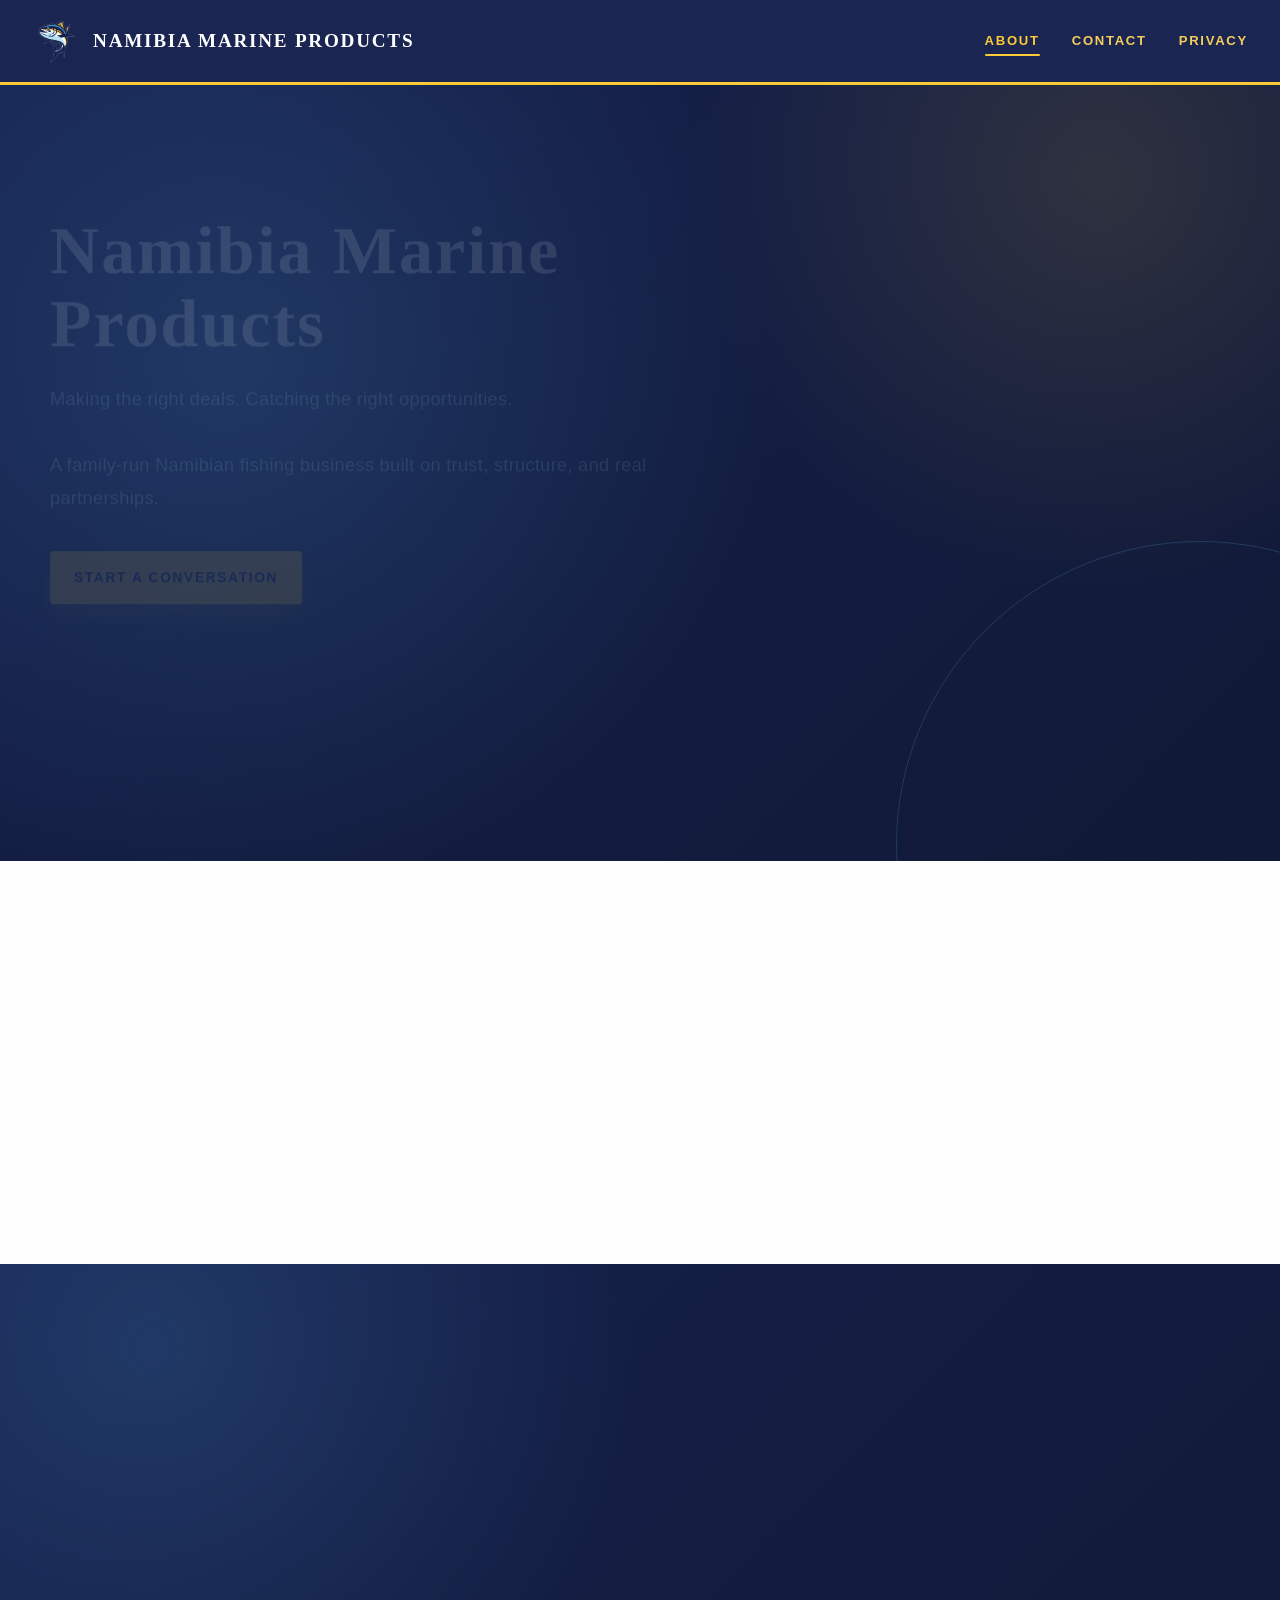
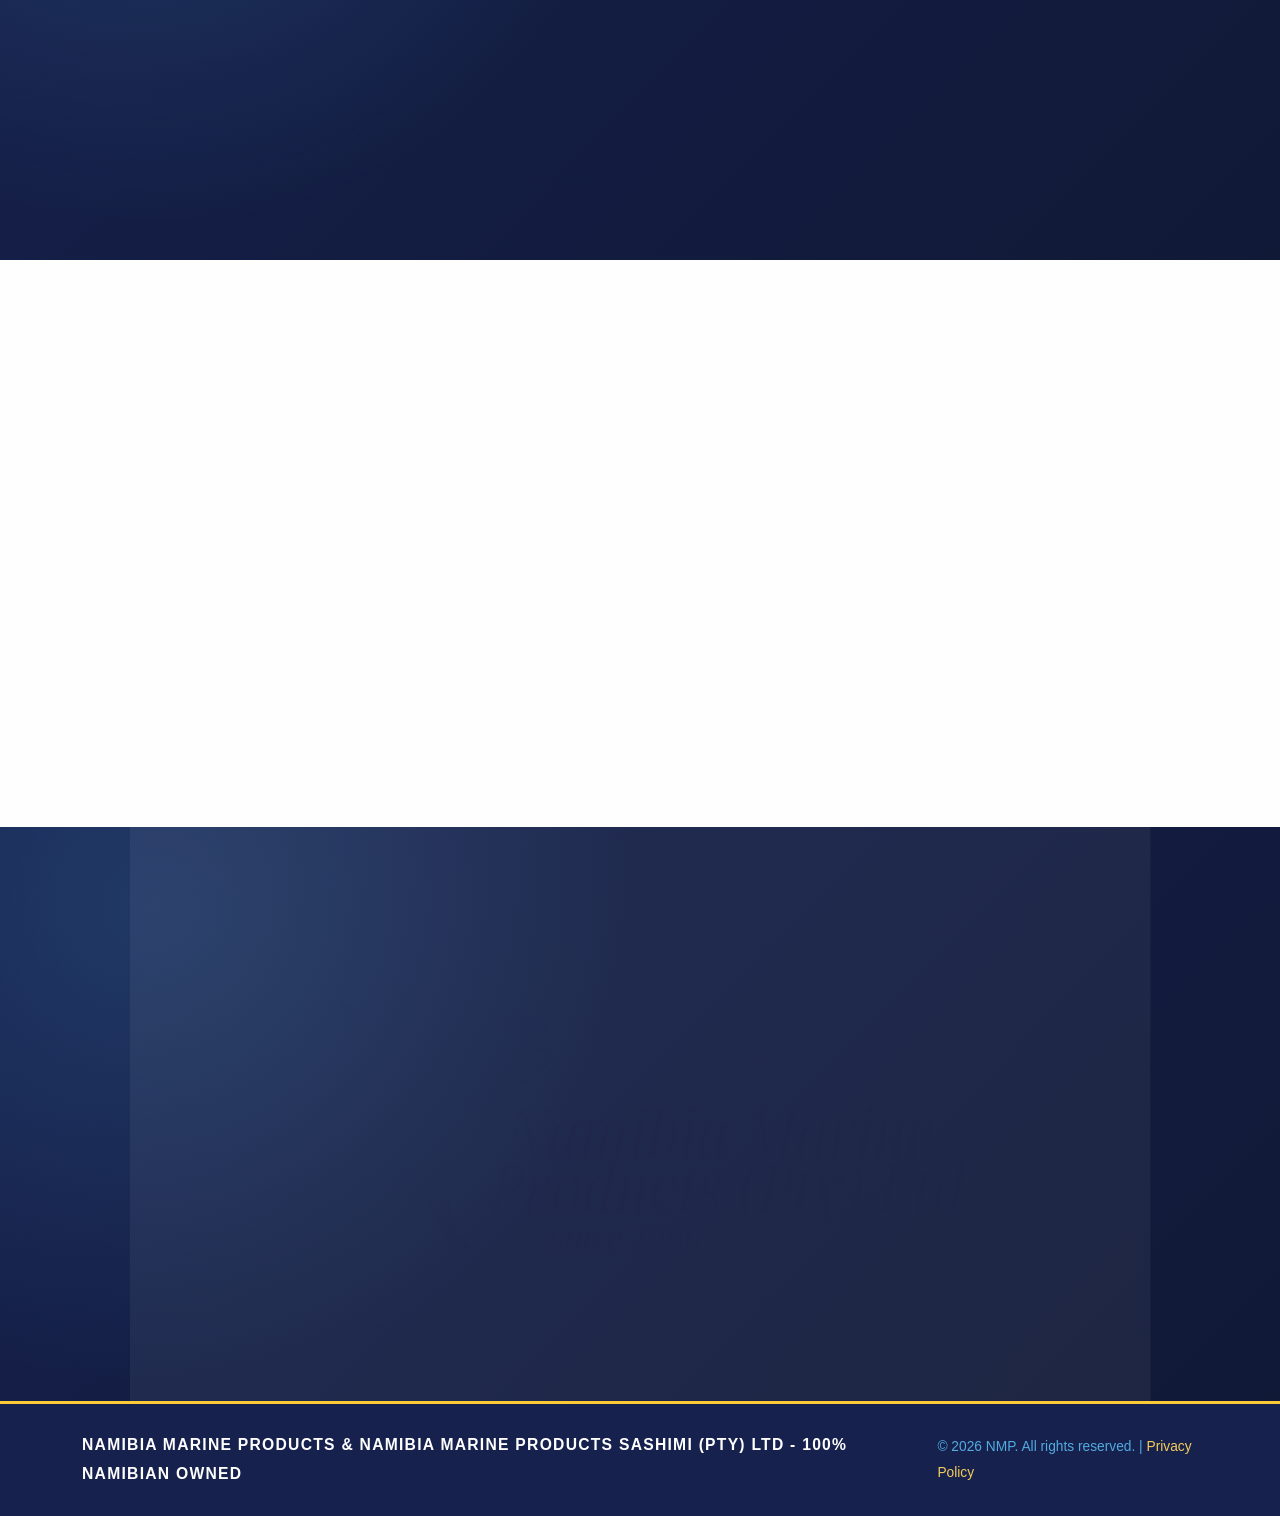
<file: index.html>
<!doctype html>
<html lang="en">
    <head>
        <meta charset="UTF-8" />
        <meta name="viewport" content="width=device-width, initial-scale=1.0" />
        <meta
            name="description"
            content="Namibia Marine Products (NMP) is a 100% Namibian owned fishing company brokering deals and leasing fishing licenses across all species. Based in Walvis Bay."
        />
        <meta name="referrer" content="strict-origin-when-cross-origin" />
        <meta http-equiv="X-UA-Compatible" content="IE=edge" />
        <meta
            http-equiv="Content-Security-Policy"
            content="default-src 'self'; script-src 'self' 'unsafe-inline'; style-src 'self' https://fonts.googleapis.com; font-src https://fonts.gstatic.com; img-src 'self' data:; frame-src https://www.google.com https://maps.google.com; connect-src 'self'; base-uri 'self'; form-action 'self'"
        />

        <meta property="og:title" content="Namibia Marine Products" />
        <meta
            property="og:description"
            content="Namibian fishing company brokering deals and leasing fishing licenses. 100% Namibian owned. Based in Walvis Bay."
        />
        <meta property="og:type" content="website" />
        <meta property="og:url" content="https://namibiamarine.com/" />
        <meta property="og:image" content="https://namibiamarine.com/images/nmp-card.png" />
        <meta property="og:locale" content="en_NA" />

        <meta name="twitter:card" content="summary" />
        <meta name="twitter:title" content="Namibia Marine Products" />
        <meta
            name="twitter:description"
            content="Namibian fishing company brokering deals and leasing fishing licenses. 100% Namibian owned."
        />
        <meta name="twitter:image" content="https://namibiamarine.com/images/nmp-card.png" />

        <link rel="canonical" href="https://namibiamarine.com/" />
        <link rel="preconnect" href="https://fonts.googleapis.com" />
        <link rel="preconnect" href="https://fonts.gstatic.com" crossorigin />
        <link
            href="https://fonts.googleapis.com/css2?family=Noto+Sans:ital,wght@0,100..900;1,100..900&family=Noto+Serif+Display:ital,wght@0,100..900;1,100..900&display=swap"
            rel="stylesheet"
        />
        <link rel="stylesheet" href="styles.css" />
        <link rel="icon" type="image/png" href="./images/NMP-fish.png" />
        <link rel="apple-touch-icon" href="./images/nmp-card.png" />
        <script src="script.js" defer></script>
        <title>Namibia Marine Products &mdash; Fishing Rights &amp; License Leasing</title>

        <script type="application/ld+json">
            {
                "@context": "https://schema.org",
                "@type": "Organization",
                "name": "Namibia Marine Products",
                "url": "https://namibiamarine.com",
                "logo": "https://namibiamarine.com/images/NMP-fish.png",
                "description": "Namibian fishing company brokering deals and leasing fishing licenses.",
                "address": {
                    "@type": "PostalAddress",
                    "addressLocality": "Walvis Bay",
                    "addressRegion": "Erongo Region",
                    "addressCountry": "Namibia"
                },
                "contactPoint": {
                    "@type": "ContactPoint",
                    "email": "info.namibiamarine@gmail.com",
                    "contactType": "General Inquiries"
                }
            }
        </script>
    </head>
    <body>
        <a href="#main-content" class="skip-link">Skip to main content</a>
        <header class="site-header" data-site-header>
            <a class="brand" href="index.html" aria-label="Namibia Marine Products home">
                <img src="./images/NMP-fish.png" alt="" width="48" height="48" />
                <span>Namibia Marine Products</span>
            </a>
            <nav class="site-nav" aria-label="Primary navigation">
                <ul>
                    <li><a href="index.html" aria-current="page">About</a></li>
                    <li><a href="contact.html">Contact</a></li>
                    <li><a href="privacy-policy.html">Privacy</a></li>
                </ul>
            </nav>
        </header>

        <main id="main-content">
            <section class="hero hero--home">
                <div class="container hero__inner">
                    <div class="hero__content" data-reveal>
                        <h1>Namibia Marine Products</h1>
                        <p>
                            Making the right deals. Catching the right opportunities.
                            <br /><br />
                            A family-run Namibian fishing business built on trust,
                            structure, and real partnerships.
                        </p>
                        <a class="nmp-btn nmp-btn--primary" href="contact.html">Start a Conversation</a>
                    </div>
                    <div class="hero__visual" aria-hidden="true" data-reveal>
                        <span class="hero__ring"></span>
                        <img
                            src="./images/NMP-fish.png"
                            alt=""
                            width="600"
                            height="600"
                            decoding="async"
                        />
                    </div>
                </div>
            </section>

            <section class="section section--intro">
                <div class="container container--narrow" data-reveal>
                    <h2>Our Approach</h2>
                    <p>
                        NMP is a Namibian owned fishing company that brokers and
                        arranges fishing deals with other companies and operators.
                        We work across all species and deal types &mdash; if there's a
                        fishing opportunity that makes commercial sense, we pursue
                        it. NMP also holds two fishing licenses that we lease out to
                        vessel operators, allowing other boats to fish on our
                        licenses under structured agreements.
                    </p>
                </div>
            </section>

            <section class="section section--navy">
                <div class="container">
                    <div class="section__heading" data-reveal>
                        <h2>How We Work</h2>
                    </div>
                    <div class="card-grid card-grid--three">
                        <article class="feature-card feature-card--dark" data-reveal>
                            <span class="card-number">01</span>
                            <h3>Fishing Deal Brokering</h3>
                            <p>
                                We arrange fishing deals with companies and operators
                                across Namibia and beyond. No matter the species or
                                scale, if it's a deal worth making, we make it happen.
                            </p>
                        </article>
                        <article class="feature-card feature-card--dark" data-reveal>
                            <span class="card-number">02</span>
                            <h3>License Leasing</h3>
                            <p>
                                NMP holds two active fishing licenses that we lease out
                                to vessel operators. This allows other boats to fish
                                commercially under our licenses, under clear and
                                structured leasing terms.
                            </p>
                        </article>
                        <article class="feature-card feature-card--dark" data-reveal>
                            <span class="card-number">03</span>
                            <h3>Flexible Deal Structures</h3>
                            <p>
                                We don't limit ourselves to a single fish type or deal
                                format. Whether it's a short-term arrangement or a
                                long-standing partnership, we structure deals to suit
                                the opportunity and the people involved.
                            </p>
                        </article>
                    </div>
                </div>
            </section>

            <section class="section">
                <div class="container">
                    <div class="section__heading" data-reveal>
                        <h2>Values We Hold Dear</h2>
                    </div>
                    <div class="card-grid card-grid--three">
                        <article class="feature-card" data-reveal>
                            <h3>Honesty</h3>
                            <p>
                                This new wave of owners and leaders are unlike before.
                                They value honesty above all. Never shying away from the
                                truth, taking a stand in clear, honest communication.
                            </p>
                        </article>
                        <article class="feature-card" data-reveal>
                            <h3>Transparency</h3>
                            <p>
                                Transparency is a distinct characteristic here at NMP.
                                If you need to know, you will. We communicate clearly
                                and openly. And this carries into our business,
                                especially. This doesn't mean we don't know how to keep
                                our mouths shut.
                            </p>
                        </article>
                        <article class="feature-card" data-reveal>
                            <h3>Perseverance</h3>
                            <p>
                                We don't give up until the world does. And even then we
                                might not. This perseverance is key to making us stand
                                head and shoulders above the rest of our competition.
                            </p>
                        </article>
                    </div>
                </div>
            </section>

            <section class="section section--people">
                <div class="container">
                    <div class="section__heading section__heading--light" data-reveal>
                        <h2>The People Behind NMP</h2>
                    </div>
                    <div class="people-grid">
                        <article class="person-card person-card--expandable" data-reveal>
                            <div class="person-card__header">
                                <div>
                                    <h3>Konrad Barnes</h3>
                                    <p>Managing Director &amp; Shareholder</p>
                                </div>
                                <button
                                    class="expand-btn"
                                    type="button"
                                    aria-expanded="false"
                                    aria-controls="konrad-bio"
                                    aria-label="Read more about Konrad Barnes"
                                >
                                    <svg aria-hidden="true" width="18" height="18" viewBox="0 0 18 18">
                                        <path d="M4 6.5L9 11.5L14 6.5" />
                                    </svg>
                                </button>
                            </div>
                            <div class="person-card__body" id="konrad-bio" aria-hidden="true">
                                <p>
                                    Konrad inherited Namibia Marine Products alongside
                                    his brother Leon from their father, taking over as
                                    Managing Director in 2025. Under new management,
                                    Konrad and his family have steered the company in a
                                    fresh direction &mdash; one grounded in transparency,
                                    integrity, and legitimate business practice. He
                                    leads NMP day to day alongside his wife Bianca, and
                                    together they are building something to be proud of,
                                    holding their own alongside the established players
                                    in the industry.
                                </p>
                            </div>
                        </article>

                        <article class="person-card person-card--expandable" data-reveal>
                            <div class="person-card__header">
                                <div>
                                    <h3>Bianca Barnes</h3>
                                    <p>General Manager</p>
                                </div>
                                <button
                                    class="expand-btn"
                                    type="button"
                                    aria-expanded="false"
                                    aria-controls="bianca-bio"
                                    aria-label="Read more about Bianca Barnes"
                                >
                                    <svg aria-hidden="true" width="18" height="18" viewBox="0 0 18 18">
                                        <path d="M4 6.5L9 11.5L14 6.5" />
                                    </svg>
                                </button>
                            </div>
                            <div class="person-card__body" id="bianca-bio" aria-hidden="true">
                                <p>
                                    Bianca joined NMP as General Manager alongside her
                                    husband Konrad when the family took over the company
                                    in 2025. Together they manage the business day to
                                    day, learning the industry as they go and doing so
                                    with real determination. Bianca has quickly proven
                                    herself an equal partner in every sense, and the two
                                    of them are growing NMP into something the family
                                    can be genuinely proud of.
                                </p>
                            </div>
                        </article>

                        <article class="person-card" data-reveal>
                            <h3>Leon Barnes</h3>
                            <p>Shareholder</p>
                        </article>
                        <article class="person-card" data-reveal>
                            <h3>Barney Barnes</h3>
                            <p>Shareholder</p>
                        </article>
                    </div>
                </div>
            </section>
        </main>

        <footer class="site-footer">
            <div class="container site-footer__inner">
                <p>
                    Namibia Marine Products &amp; Namibia Marine Products Sashimi
                    (Pty) Ltd - 100% Namibian Owned
                </p>
                <p>
                    &copy; 2026 NMP. All rights reserved. |
                    <a href="privacy-policy.html">Privacy Policy</a>
                </p>
            </div>
        </footer>
    </body>
</html>
</file>
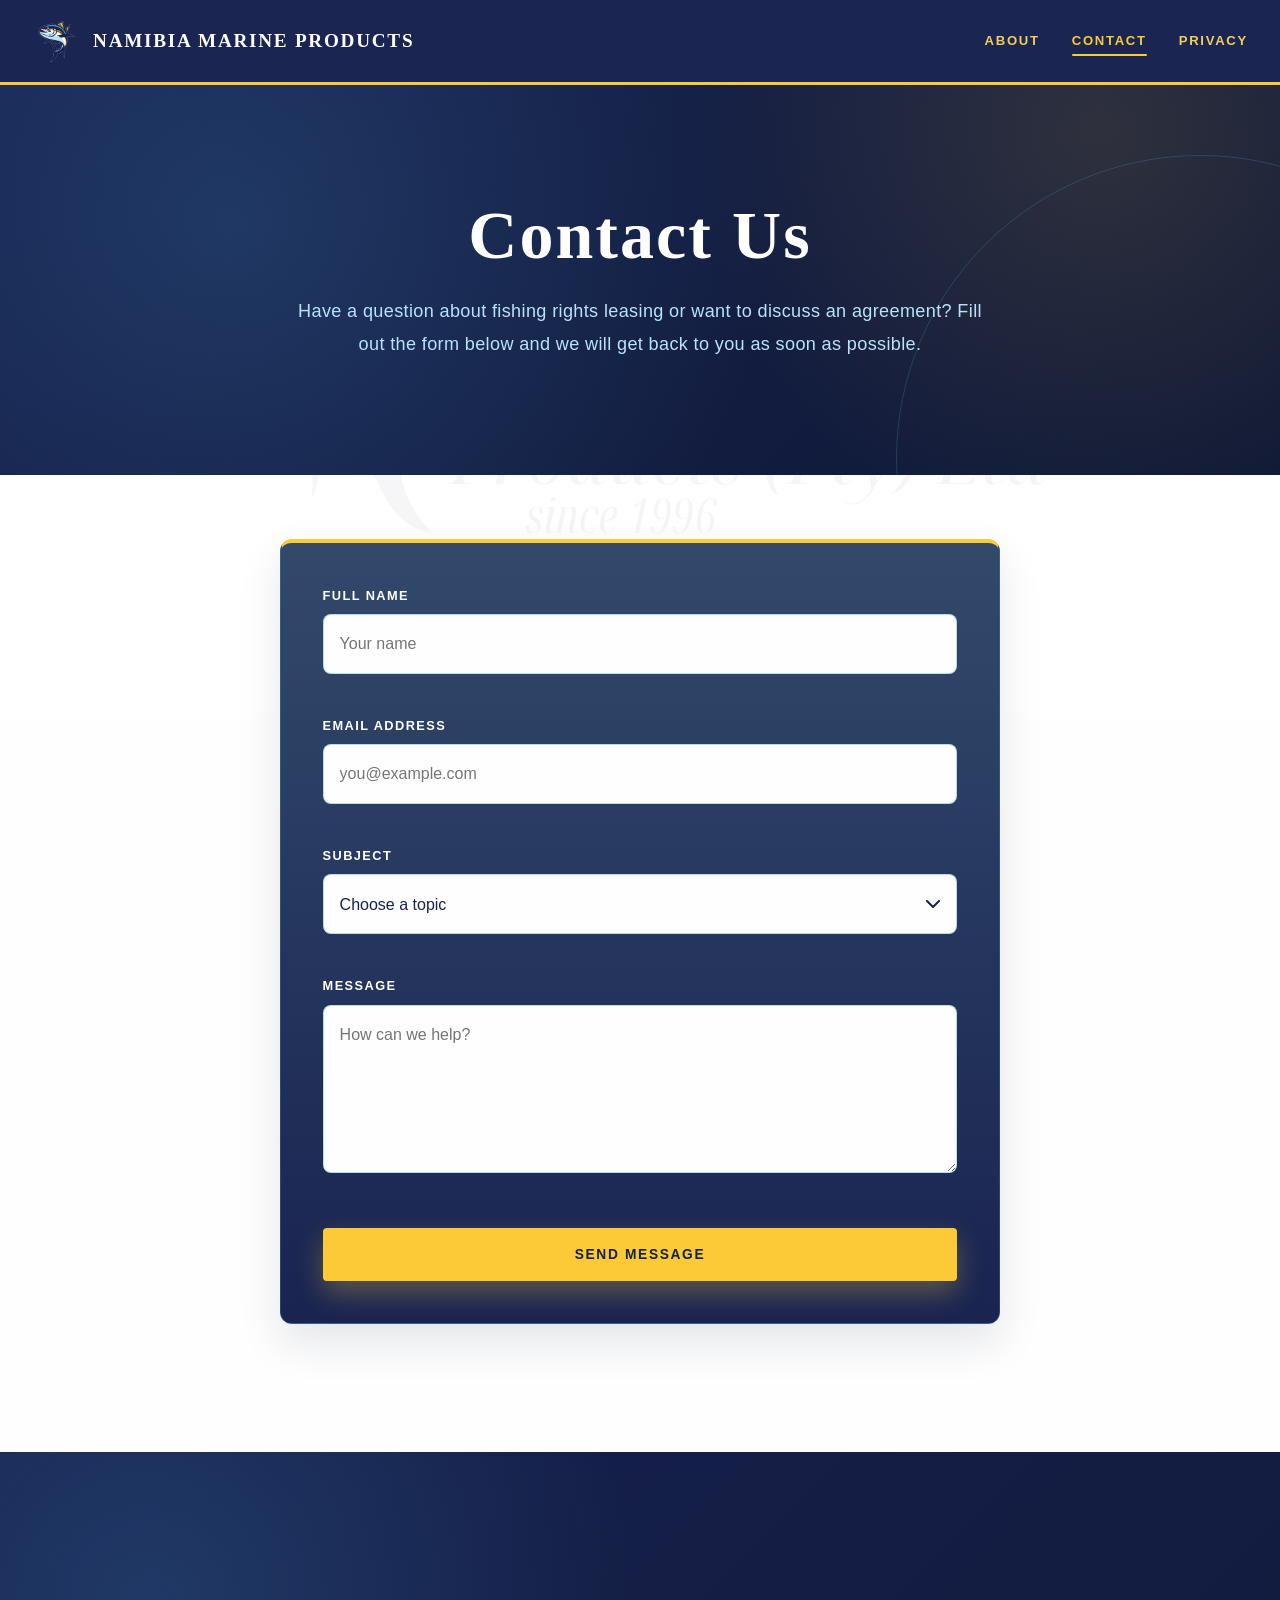
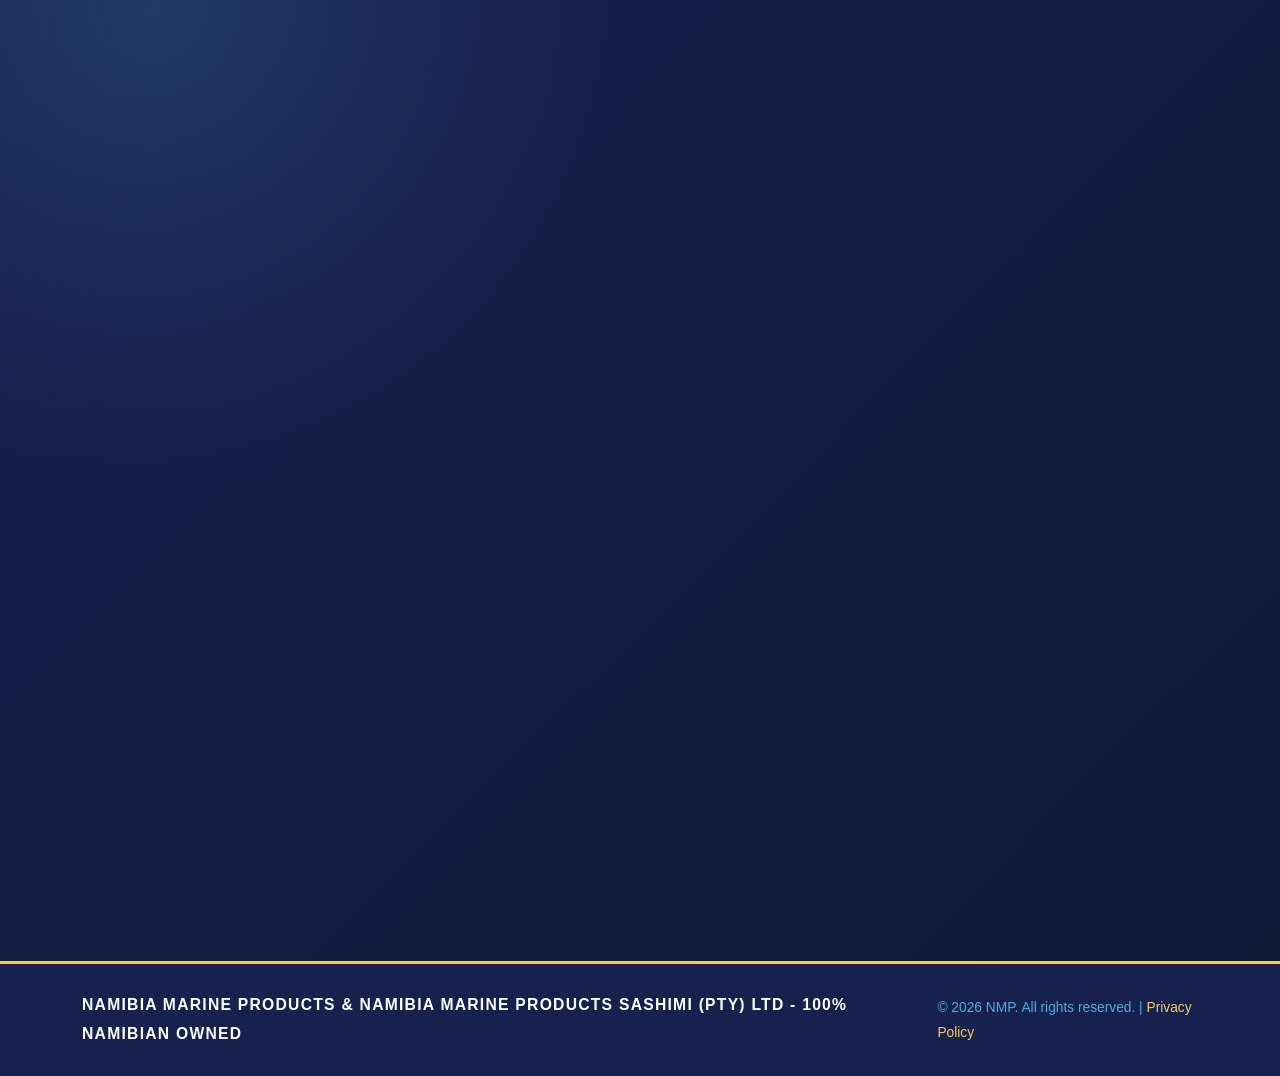
<file: contact.html>
<!doctype html>
<html lang="en">
    <head>
        <meta charset="UTF-8" />
        <meta name="viewport" content="width=device-width, initial-scale=1.0" />
        <meta
            name="description"
            content="Get in touch with NMP &mdash; reach out about fishing rights leasing, vessel agreements, or regulatory compliance. We are happy to assist."
        />
        <meta name="referrer" content="strict-origin-when-cross-origin" />
        <meta http-equiv="X-UA-Compatible" content="IE=edge" />
        <meta
            http-equiv="Content-Security-Policy"
            content="default-src 'self'; script-src 'self'; style-src 'self' https://fonts.googleapis.com; font-src https://fonts.gstatic.com; img-src 'self' data:; frame-src https://www.google.com https://maps.google.com; connect-src 'self' https://formspree.io; base-uri 'self'; form-action https://formspree.io"
        />

        <meta property="og:title" content="Contact Namibia Marine Products" />
        <meta
            property="og:description"
            content="Reach out to NMP about fishing rights leasing, vessel agreements, or regulatory compliance."
        />
        <meta property="og:type" content="website" />
        <meta property="og:url" content="https://namibiamarine.com/contact" />
        <meta property="og:image" content="https://namibiamarine.com/images/nmp-card.png" />
        <meta property="og:locale" content="en_NA" />

        <meta name="twitter:card" content="summary" />
        <meta name="twitter:title" content="Contact Namibia Marine Products" />
        <meta
            name="twitter:description"
            content="Reach out to NMP about fishing rights leasing, vessel agreements, or regulatory compliance."
        />
        <meta name="twitter:image" content="https://namibiamarine.com/images/nmp-card.png" />

        <link rel="canonical" href="https://namibiamarine.com/contact" />
        <link rel="preconnect" href="https://fonts.googleapis.com" />
        <link rel="preconnect" href="https://fonts.gstatic.com" crossorigin />
        <link
            href="https://fonts.googleapis.com/css2?family=Noto+Sans:ital,wght@0,100..900;1,100..900&family=Noto+Serif+Display:ital,wght@0,100..900;1,100..900&display=swap"
            rel="stylesheet"
        />
        <link rel="icon" type="image/png" href="./images/NMP-fish.png" />
        <link rel="stylesheet" href="styles.css" />
        <link rel="apple-touch-icon" href="./images/nmp-card.png" />
        <script src="script.js" defer></script>
        <title>Contact Us &mdash; Namibia Marine Products</title>
    </head>
    <body>
        <a href="#main-content" class="skip-link">Skip to main content</a>
        <header class="site-header" data-site-header>
            <a class="brand" href="index.html" aria-label="Namibia Marine Products home">
                <img src="./images/NMP-fish.png" alt="" width="48" height="48" />
                <span>Namibia Marine Products</span>
            </a>
            <nav class="site-nav" aria-label="Primary navigation">
                <ul>
                    <li><a href="index.html">About</a></li>
                    <li><a href="contact.html" aria-current="page">Contact</a></li>
                    <li><a href="privacy-policy.html">Privacy</a></li>
                </ul>
            </nav>
        </header>

        <main id="main-content">
            <section class="hero hero--compact">
                <div class="container container--narrow hero__content hero__content--center" data-reveal>
                    <h1>Contact Us</h1>
                    <p>
                        Have a question about fishing rights leasing or want to
                        discuss an agreement? Fill out the form below and we will
                        get back to you as soon as possible.
                    </p>
                </div>
            </section>

            <section class="section section--contact-form">
                <div class="container container--form">
                    <form
                        id="nmp-contact-form"
                        class="contact-form"
                        action="https://formspree.io/f/mpqblbje"
                        method="POST"
                        data-reveal
                    >
                        <div
                            class="form-status"
                            data-form-status
                            role="status"
                            aria-live="polite"
                            aria-atomic="true"
                        ></div>

                        <div class="nmp-form-group">
                            <label for="nmp-name">Full Name</label>
                            <input
                                type="text"
                                id="nmp-name"
                                name="name"
                                data-fs-field
                                required
                                autocomplete="name"
                                placeholder="Your name"
                            />
                            <span data-fs-error="name"></span>
                        </div>
                        <div class="nmp-form-group">
                            <label for="nmp-email">Email Address</label>
                            <input
                                type="email"
                                id="nmp-email"
                                name="email"
                                data-fs-field
                                required
                                autocomplete="email"
                                placeholder="you@example.com"
                            />
                            <span data-fs-error="email"></span>
                        </div>
                        <div class="nmp-form-group">
                            <label for="nmp-subject">Subject</label>
                            <select id="nmp-subject" name="subject" data-fs-field required>
                                <option value="" disabled selected>Choose a topic</option>
                                <option value="Fishing Rights Leasing">Fishing Rights Leasing</option>
                                <option value="License Leasing">License Leasing</option>
                                <option value="Vessel Agreements">Vessel Agreements</option>
                                <option value="Regulatory Compliance">Regulatory Compliance</option>
                                <option value="General Inquiry">General Inquiry</option>
                                <option value="Other">Other</option>
                            </select>
                            <span data-fs-error="subject"></span>
                        </div>
                        <div class="nmp-form-group">
                            <label for="nmp-message">Message</label>
                            <textarea
                                id="nmp-message"
                                name="message"
                                data-fs-field
                                required
                                rows="5"
                                placeholder="How can we help?"
                            ></textarea>
                            <span data-fs-error="message"></span>
                        </div>
                        <button type="submit" data-fs-submit-btn class="nmp-btn nmp-btn--primary">
                            Send Message
                        </button>
                    </form>
                </div>
            </section>

            <section class="section section--navy section--contact-details">
                <div class="container">
                    <div class="section__heading section__heading--light" data-reveal>
                        <h2>Since We Know You Want It, Here's Our Contact Details</h2>
                    </div>
                    <div class="contact-grid">
                        <article class="feature-card feature-card--dark" data-reveal>
                            <h3>Our Email Address</h3>
                            <p>
                                <a href="mailto:info.namibiamarine@gmail.com">
                                    info.namibiamarine@gmail.com
                                </a>
                            </p>
                        </article>
                        <article class="feature-card feature-card--dark" data-reveal>
                            <h3>Our Phone Number</h3>
                            <p>(Contact Via Email for Time Being)</p>
                        </article>
                        <article class="feature-card feature-card--dark contact-map" data-reveal>
                            <h3>Our Base of Operations</h3>
                            <address>
                                Walvis Bay, Erongo Region<br />
                                Namibia
                            </address>
                            <iframe
                                title="Map showing Walvis Bay, Namibia"
                                src="https://www.google.com/maps?q=Walvis+Bay,+Namibia&output=embed"
                                width="600"
                                height="450"
                                loading="lazy"
                                allowfullscreen
                                referrerpolicy="no-referrer-when-downgrade"
                            ></iframe>
                        </article>
                    </div>
                </div>
            </section>
        </main>

        <footer class="site-footer">
            <div class="container site-footer__inner">
                <p>
                    Namibia Marine Products &amp; Namibia Marine Products Sashimi
                    (Pty) Ltd - 100% Namibian Owned
                </p>
                <p>
                    &copy; 2026 NMP. All rights reserved. |
                    <a href="privacy-policy.html">Privacy Policy</a>
                </p>
            </div>
        </footer>

        <div
            id="nmp-success-modal"
            class="nmp-modal"
            role="dialog"
            aria-modal="true"
            aria-labelledby="modal-title"
            aria-describedby="modal-desc"
            hidden
        >
            <div class="nmp-modal__overlay" data-modal-close tabindex="-1"></div>
            <div class="nmp-modal__container">
                <div class="nmp-modal__content">
                    <div class="nmp-success-icon-wrapper" aria-hidden="true">
                        <svg class="nmp-success-checkmark" xmlns="http://www.w3.org/2000/svg" viewBox="0 0 52 52">
                            <circle class="nmp-success-circle" cx="26" cy="26" r="25" fill="none" />
                            <path class="nmp-success-check" fill="none" d="M14.1 27.2l7.1 7.2 16.7-16.8" />
                        </svg>
                    </div>
                    <h2 id="modal-title">Message Sent!</h2>
                    <p id="modal-desc">
                        Thank you for reaching out. Your message has been successfully
                        sent to NMP. We'll be in touch with you shortly.
                    </p>
                    <button type="button" id="nmp-close-modal-btn" class="nmp-btn nmp-btn--primary" data-modal-close>
                        Close
                    </button>
                </div>
            </div>
        </div>
    </body>
</html>
</file>
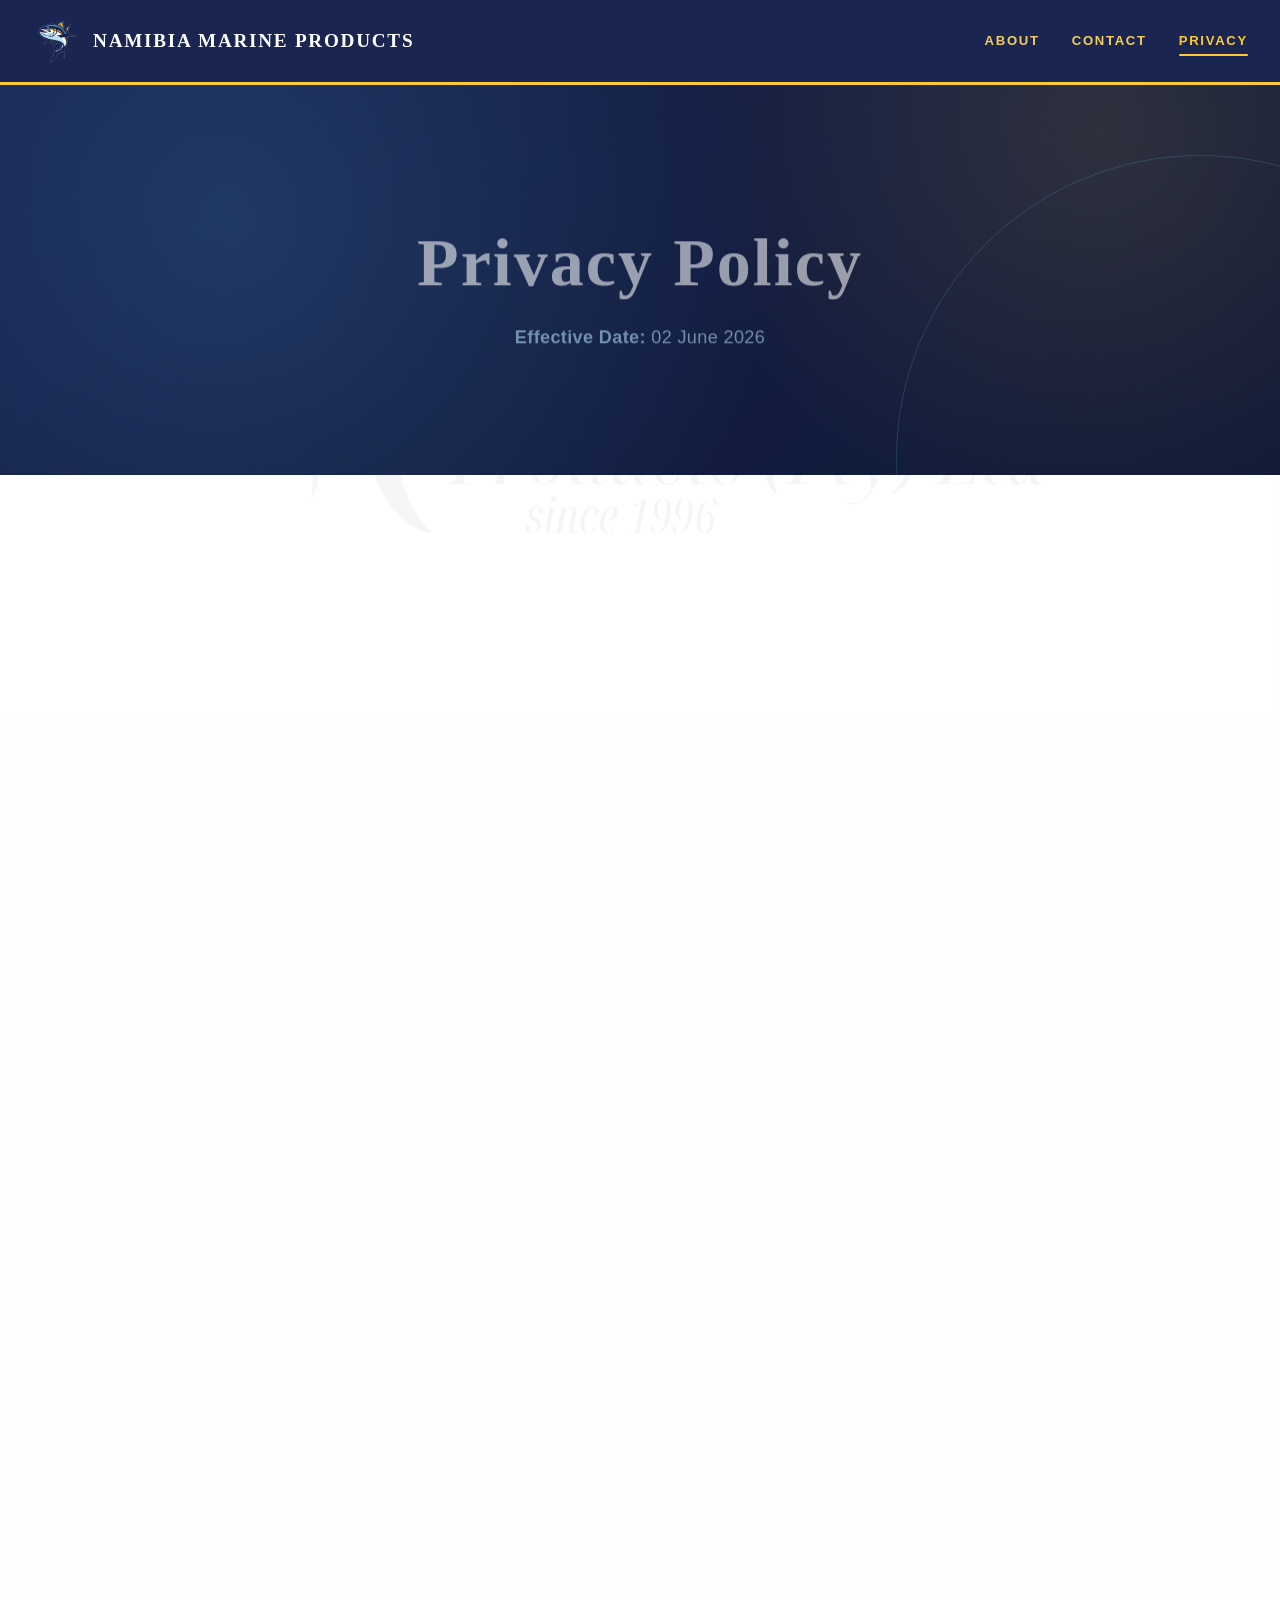
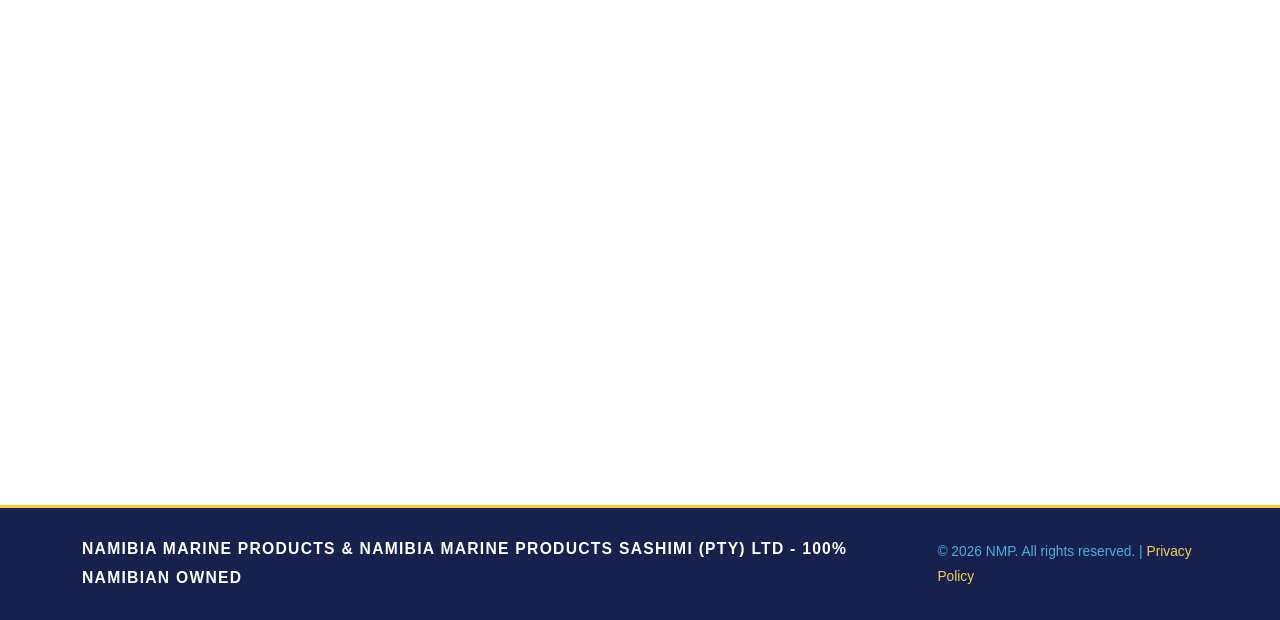
<file: privacy-policy.html>
<!doctype html>
<html lang="en">
    <head>
        <meta charset="UTF-8" />
        <meta name="viewport" content="width=device-width, initial-scale=1.0" />
        <meta name="description" content="Privacy Policy for Namibia Marine Products (NMP)." />
        <meta name="referrer" content="strict-origin-when-cross-origin" />
        <meta http-equiv="X-UA-Compatible" content="IE=edge" />
        <meta
            http-equiv="Content-Security-Policy"
            content="default-src 'self'; script-src 'self'; style-src 'self' https://fonts.googleapis.com; font-src https://fonts.gstatic.com; img-src 'self' data:; frame-src https://www.google.com https://maps.google.com; connect-src 'self'; base-uri 'self'; form-action 'self'"
        />

        <meta property="og:title" content="Privacy Policy &mdash; Namibia Marine Products" />
        <meta property="og:description" content="Privacy Policy for Namibia Marine Products (NMP)." />
        <meta property="og:type" content="website" />
        <meta property="og:url" content="https://namibiamarine.com/privacy-policy" />
        <meta property="og:image" content="https://namibiamarine.com/images/nmp-card.png" />
        <meta property="og:locale" content="en_NA" />

        <meta name="twitter:card" content="summary" />
        <meta name="twitter:title" content="Privacy Policy &mdash; Namibia Marine Products" />
        <meta name="twitter:description" content="Privacy Policy for Namibia Marine Products (NMP)." />
        <meta name="twitter:image" content="https://namibiamarine.com/images/nmp-card.png" />

        <link rel="canonical" href="https://namibiamarine.com/privacy-policy" />
        <link rel="preconnect" href="https://fonts.googleapis.com" />
        <link rel="preconnect" href="https://fonts.gstatic.com" crossorigin />
        <link
            href="https://fonts.googleapis.com/css2?family=Noto+Sans:ital,wght@0,100..900;1,100..900&family=Noto+Serif+Display:ital,wght@0,100..900;1,100..900&display=swap"
            rel="stylesheet"
        />
        <link rel="stylesheet" href="styles.css" />
        <link rel="icon" type="image/png" href="./images/NMP-fish.png" />
        <link rel="apple-touch-icon" href="./images/nmp-card.png" />
        <script src="script.js" defer></script>
        <title>Privacy Policy &mdash; Namibia Marine Products</title>
    </head>
    <body>
        <a href="#main-content" class="skip-link">Skip to main content</a>
        <header class="site-header" data-site-header>
            <a class="brand" href="index.html" aria-label="Namibia Marine Products home">
                <img src="./images/NMP-fish.png" alt="" width="48" height="48" />
                <span>Namibia Marine Products</span>
            </a>
            <nav class="site-nav" aria-label="Primary navigation">
                <ul>
                    <li><a href="index.html">About</a></li>
                    <li><a href="contact.html">Contact</a></li>
                    <li><a href="privacy-policy.html" aria-current="page">Privacy</a></li>
                </ul>
            </nav>
        </header>

        <main id="main-content">
            <section class="hero hero--compact">
                <div class="container container--narrow hero__content hero__content--center" data-reveal>
                    <h1>Privacy Policy</h1>
                    <p><strong>Effective Date:</strong> 02 June 2026</p>
                </div>
            </section>

            <section class="section">
                <div class="container container--readable policy-content" data-reveal>
                    <article>
                        <h2>1. Introduction</h2>
                        <p>
                            Namibia Marine Products ("NMP", "we", "us", or "our")
                            respects your privacy and is committed to protecting
                            your personal data. This Privacy Policy explains how we
                            collect, use, and safeguard your information when you
                            visit our website.
                        </p>
                    </article>

                    <article>
                        <h2>2. Information We Collect</h2>
                        <p>
                            We may collect personal information that you voluntarily
                            provide to us when you contact us through our website
                            forms or via email, including your name, email address,
                            and any information included in your message. Our website
                            itself does not currently use analytics or advertising
                            cookies.
                        </p>
                    </article>

                    <article>
                        <h2>3. How We Use Your Information</h2>
                        <p>
                            We use the information we collect to respond to your
                            inquiries, provide information about our services, and
                            communicate with you regarding fishing rights leasing
                            and vessel agreements.
                        </p>
                    </article>

                    <article>
                        <h2>4. Data Protection</h2>
                        <p>
                            We implement appropriate technical and organisational
                            measures to protect your personal data against
                            unauthorised access, alteration, disclosure, or
                            destruction. As a Namibian company, we comply with the
                            Protection of Personal Information Act (POPIA) where
                            applicable.
                        </p>
                    </article>

                    <article>
                        <h2>5. Third-Party Services</h2>
                        <p>
                            We use third-party services to support the functionality
                            of our website. Contact form submissions are processed
                            through Formspree, which may collect and process personal
                            information submitted through our forms in accordance
                            with their own privacy practices. We encourage users to
                            review Formspree's privacy policy for more information.
                        </p>
                        <p>
                            Our website may also contain links to external services
                            such as Google Maps. We are not responsible for the
                            privacy practices of external websites or services.
                        </p>
                    </article>

                    <article>
                        <h2>6. Your Rights</h2>
                        <p>
                            You have the right to access, correct, or delete your
                            personal information. To exercise these rights, please
                            contact us at info.namibiamarine@gmail.com.
                        </p>
                    </article>

                    <article>
                        <h2>7. Changes to This Policy</h2>
                        <p>
                            We may update this Privacy Policy from time to time. We
                            will notify you of any changes by posting the new policy
                            on this page with an updated effective date.
                        </p>
                    </article>

                    <article>
                        <h2>8. Contact Us</h2>
                        <p>
                            If you have any questions about this Privacy Policy,
                            please contact us at info.namibiamarine@gmail.com.
                        </p>
                    </article>
                </div>
            </section>
        </main>

        <footer class="site-footer">
            <div class="container site-footer__inner">
                <p>
                    Namibia Marine Products &amp; Namibia Marine Products Sashimi
                    (Pty) Ltd - 100% Namibian Owned
                </p>
                <p>
                    &copy; 2026 NMP. All rights reserved. |
                    <a href="privacy-policy.html">Privacy Policy</a>
                </p>
            </div>
        </footer>
    </body>
</html>
</file>
<file: styles.css>
/* ============================================================
   Namibia Marine Products - production static stylesheet
   Palette: #16214E, #304769, #FCCA37, #F4CD5B, #53ABE0, #FEFEFE
   ============================================================ */

:root {
    --nmp-navy: #16214e;
    --nmp-navy-2: #101936;
    --nmp-blue: #304769;
    --nmp-sky: #53abe0;
    --nmp-gold: #fcca37;
    --nmp-gold-soft: #f4cd5b;
    --nmp-white: #fefefe;
    --nmp-muted: #61728c;
    --nmp-line: rgba(83, 171, 224, 0.28);
    --nmp-shadow: 0 24px 70px rgba(16, 25, 54, 0.18);
    --nmp-shadow-soft: 0 18px 44px rgba(16, 25, 54, 0.11);
    --nmp-radius: 8px;
    --nmp-radius-lg: 12px;
    --nmp-header-h: 82px;
    --nmp-container: 1180px;
    --nmp-ease: cubic-bezier(0.22, 1, 0.36, 1);
}

*,
*::before,
*::after {
    box-sizing: border-box;
}

* {
    margin: 0;
}

html {
    scroll-behavior: smooth;
    overflow-x: hidden;
}

body {
    min-width: 320px;
    font-family: "Noto Sans", Arial, sans-serif;
    font-weight: 400;
    color: var(--nmp-navy);
    background-color: var(--nmp-white);
    background-image: url("./images/WebBackgroundNMP.svg");
    background-repeat: no-repeat;
    background-position: center top;
    background-size: min(100vw, 177.78vh) auto;
    background-attachment: fixed;
    line-height: 1.7;
    overflow-x: hidden;
    text-rendering: optimizeLegibility;
    -webkit-font-smoothing: antialiased;
}

img,
svg {
    display: block;
}

img {
    max-width: 100%;
    height: auto;
}

a {
    color: inherit;
    text-decoration: none;
}

button,
input,
select,
textarea {
    font: inherit;
}

button {
    border: 0;
}

ul {
    list-style: none;
    padding: 0;
}

h1,
h2 {
    font-family: "Noto Serif Display", Georgia, serif;
    font-weight: 700;
    line-height: 1.08;
    letter-spacing: 0.03em;
}

h1 {
    font-size: 4.25rem;
}

h2 {
    font-size: 2.1rem;
}

h3 {
    font-size: 0.86rem;
    font-weight: 700;
    line-height: 1.35;
    letter-spacing: 0.12em;
    text-transform: uppercase;
}

p {
    color: var(--nmp-blue);
    font-size: 1rem;
    font-weight: 300;
    line-height: 1.82;
}

address {
    color: inherit;
    font-style: normal;
    font-weight: 300;
    line-height: 1.75;
}

strong {
    font-weight: 700;
}

.container {
    width: min(100% - 48px, var(--nmp-container));
    margin-inline: auto;
}

.container--narrow {
    width: min(100% - 48px, 790px);
}

.container--readable {
    width: min(100% - 48px, 860px);
}

.container--form {
    width: min(100% - 48px, 720px);
}

.skip-link {
    position: fixed;
    top: 0;
    left: 16px;
    z-index: 1000;
    transform: translateY(-140%);
    border-radius: 0 0 8px 8px;
    background: var(--nmp-gold);
    color: var(--nmp-navy);
    padding: 0.8rem 1rem;
    font-weight: 800;
    letter-spacing: 0.04em;
    transition: transform 180ms ease;
}

.skip-link:focus {
    transform: translateY(0);
}

.site-header {
    position: sticky;
    top: 0;
    z-index: 100;
    min-height: var(--nmp-header-h);
    border-bottom: 3px solid var(--nmp-gold);
    background-color: rgba(22, 33, 78, 0.98);
    color: var(--nmp-white);
    transition:
        box-shadow 220ms ease,
        background-color 220ms ease;
}

.site-header.is-scrolled {
    background-color: rgba(16, 25, 54, 0.99);
    box-shadow: 0 12px 30px rgba(16, 25, 54, 0.26);
}

.site-header,
.site-footer__inner {
    display: flex;
    align-items: center;
    justify-content: space-between;
    gap: 2rem;
    padding: 0 2rem;
}

.brand {
    display: inline-flex;
    align-items: center;
    gap: 0.82rem;
    min-height: var(--nmp-header-h);
    font-family: "Noto Serif Display", Georgia, serif;
    font-size: 1.2rem;
    font-weight: 800;
    letter-spacing: 0.09em;
    text-transform: uppercase;
}

.brand img {
    width: 48px;
    height: 48px;
    object-fit: contain;
}

.site-nav ul {
    display: flex;
    align-items: center;
    gap: 2rem;
}

.site-nav a {
    position: relative;
    display: inline-flex;
    align-items: center;
    min-height: 44px;
    color: var(--nmp-gold-soft);
    font-size: 0.82rem;
    font-weight: 800;
    letter-spacing: 0.13em;
    text-transform: uppercase;
    transition: color 180ms ease;
}

.site-nav a::after {
    content: "";
    position: absolute;
    right: 0;
    bottom: 7px;
    left: 0;
    height: 2px;
    border-radius: 99px;
    background: var(--nmp-gold);
    transform: scaleX(0);
    transform-origin: right;
    transition: transform 220ms ease;
}

.site-nav a:hover,
.site-nav a[aria-current="page"] {
    color: var(--nmp-gold);
}

.site-nav a:hover::after,
.site-nav a[aria-current="page"]::after {
    transform: scaleX(1);
    transform-origin: left;
}

.hero {
    position: relative;
    overflow: hidden;
    background:
        radial-gradient(circle at 18% 35%, rgba(83, 171, 224, 0.18), transparent 34rem),
        radial-gradient(circle at 86% 12%, rgba(252, 202, 55, 0.12), transparent 26rem),
        linear-gradient(135deg, var(--nmp-navy), var(--nmp-navy-2));
    color: var(--nmp-white);
}

.hero::after {
    content: "";
    position: absolute;
    right: -14rem;
    bottom: -18rem;
    width: 38rem;
    height: 38rem;
    border: 1px solid rgba(83, 171, 224, 0.22);
    border-radius: 50%;
    pointer-events: none;
}

.hero--home {
    min-height: 700px;
    min-height: calc(100svh - var(--nmp-header-h) - 42px);
}

.hero--compact {
    min-height: 390px;
    display: grid;
    align-items: center;
    padding: 5.5rem 0;
}

.hero--centered {
    min-height: calc(100svh - var(--nmp-header-h) - 120px);
}

.hero__inner {
    position: relative;
    z-index: 1;
    display: grid;
    grid-template-columns: minmax(0, 1.05fr) minmax(280px, 0.75fr);
    align-items: center;
    gap: 4rem;
    padding: 5.5rem 0 5rem;
}

.hero__content {
    position: relative;
    z-index: 1;
}

.hero__content--center {
    text-align: center;
}

.hero h1 {
    max-width: 790px;
    color: var(--nmp-white);
    text-wrap: balance;
}

.hero p {
    max-width: 690px;
    margin-top: 1.4rem;
    color: #b9e3fb;
    font-size: 1.13rem;
    letter-spacing: 0.02em;
}

.hero__content--center p {
    margin-inline: auto;
}

.hero .nmp-btn {
    margin-top: 2.3rem;
}

.hero__visual {
    position: relative;
    display: grid;
    min-height: 430px;
    place-items: center;
}

.hero__visual img {
    position: relative;
    z-index: 1;
    width: min(82%, 390px);
    animation: nmp-float 7s var(--nmp-ease) infinite;
    will-change: transform;
}

.hero__ring {
    position: absolute;
    width: min(100%, 430px);
    aspect-ratio: 1;
    border: 1px solid rgba(244, 205, 91, 0.35);
    border-radius: 50%;
    background:
        radial-gradient(circle, rgba(83, 171, 224, 0.18), transparent 62%),
        linear-gradient(135deg, rgba(254, 254, 254, 0.04), transparent);
    box-shadow:
        inset 0 0 0 22px rgba(83, 171, 224, 0.04),
        0 32px 80px rgba(0, 0, 0, 0.18);
}

.section {
    padding: 6rem 0;
}

.section--intro {
    text-align: center;
}

.section--navy,
.section--people {
    background:
        radial-gradient(circle at 12% 14%, rgba(83, 171, 224, 0.18), transparent 30rem),
        linear-gradient(135deg, var(--nmp-navy), var(--nmp-navy-2));
    color: var(--nmp-white);
}

.section--people {
    position: relative;
}

.section--people::before {
    content: "";
    position: absolute;
    inset: 0;
    background-image: url("./images/WebBackgroundNMP.svg");
    background-position: center;
    background-repeat: no-repeat;
    background-size: contain;
    opacity: 0.05;
    pointer-events: none;
}

.section--people > .container {
    position: relative;
}

.section--contact-form {
    padding-top: 4rem;
}

.section--contact-details {
    margin-top: 2rem;
}

.section__heading {
    max-width: 740px;
    margin: 0 auto 2.5rem;
    text-align: center;
}

.section__heading h2,
.section--intro h2 {
    color: var(--nmp-navy);
}

.section__heading--light h2,
.section--navy .section__heading h2 {
    color: var(--nmp-white);
}

.section__heading h2::after,
.section--intro h2::after,
.policy-content h2::after {
    content: "";
    display: block;
    width: 56px;
    height: 3px;
    margin: 0.9rem auto 0;
    border-radius: 99px;
    background: linear-gradient(90deg, var(--nmp-gold), var(--nmp-sky));
}

.section--intro p {
    max-width: 720px;
    margin-inline: auto;
    font-size: 1.08rem;
}

.card-grid,
.people-grid,
.contact-grid {
    display: grid;
    gap: 1.35rem;
}

.card-grid--three {
    grid-template-columns: repeat(3, minmax(0, 1fr));
}

.people-grid,
.contact-grid {
    grid-template-columns: repeat(2, minmax(0, 1fr));
}

.feature-card,
.person-card,
.contact-form {
    border: 1px solid rgba(83, 171, 224, 0.22);
    border-top: 4px solid var(--nmp-gold);
    border-radius: var(--nmp-radius-lg);
    background: rgba(254, 254, 254, 0.94);
    box-shadow: var(--nmp-shadow-soft);
}

.feature-card,
.person-card {
    position: relative;
    padding: 2.2rem;
    transition:
        transform 220ms ease,
        box-shadow 220ms ease,
        border-color 220ms ease,
        background-color 220ms ease;
}

.feature-card:hover,
.person-card:hover {
    transform: translateY(-5px);
    box-shadow: var(--nmp-shadow);
    border-color: rgba(252, 202, 55, 0.58);
}

.feature-card h3,
.person-card h3 {
    color: var(--nmp-navy);
}

.feature-card p,
.person-card p {
    margin-top: 0.8rem;
}

.feature-card--dark {
    border-color: rgba(83, 171, 224, 0.34);
    border-top-color: var(--nmp-sky);
    background: linear-gradient(180deg, rgba(48, 71, 105, 0.98), rgba(38, 56, 86, 0.98));
    box-shadow: 0 18px 48px rgba(0, 0, 0, 0.22);
}

.feature-card--dark:hover {
    background: linear-gradient(180deg, rgba(53, 78, 115, 0.98), rgba(22, 33, 78, 0.98));
}

.feature-card--dark h3 {
    color: var(--nmp-gold);
}

.feature-card--dark p,
.feature-card--dark address,
.feature-card--dark a {
    color: var(--nmp-white);
}

.card-number {
    display: inline-flex;
    align-items: center;
    justify-content: center;
    width: 2.4rem;
    height: 2.4rem;
    margin-bottom: 1.25rem;
    border: 1px solid rgba(252, 202, 55, 0.42);
    border-radius: 50%;
    color: var(--nmp-gold);
    font-size: 0.78rem;
    font-weight: 900;
    letter-spacing: 0.08em;
}

.person-card__header {
    display: flex;
    align-items: flex-start;
    justify-content: space-between;
    gap: 1rem;
}

.person-card__header p,
.person-card > p {
    color: var(--nmp-sky);
    font-size: 0.8rem;
    font-weight: 800;
    letter-spacing: 0.1em;
    line-height: 1.55;
    text-transform: uppercase;
}

.person-card__body {
    display: grid;
    grid-template-rows: 0fr;
    transition: grid-template-rows 340ms var(--nmp-ease);
}

.person-card__body > p {
    overflow: hidden;
    color: var(--nmp-blue);
}

.person-card.is-open .person-card__body {
    grid-template-rows: 1fr;
}

.person-card.is-open .person-card__body > p {
    margin-top: 1.2rem;
}

.expand-btn {
    display: inline-grid;
    flex: 0 0 auto;
    width: 2.4rem;
    height: 2.4rem;
    place-items: center;
    border: 1px solid rgba(83, 171, 224, 0.45);
    border-radius: 50%;
    background: transparent;
    color: var(--nmp-navy);
    cursor: pointer;
    transition:
        color 180ms ease,
        border-color 180ms ease,
        background-color 180ms ease;
}

.expand-btn svg {
    width: 1rem;
    height: 1rem;
    fill: none;
    stroke: currentColor;
    stroke-linecap: round;
    stroke-linejoin: round;
    stroke-width: 2.2;
    transition: transform 260ms var(--nmp-ease);
}

.expand-btn:hover {
    border-color: var(--nmp-navy);
    background: var(--nmp-navy);
    color: var(--nmp-white);
}

.person-card.is-open .expand-btn svg {
    transform: rotate(180deg);
}

.nmp-btn {
    position: relative;
    display: inline-flex;
    align-items: center;
    justify-content: center;
    min-height: 48px;
    border-radius: 4px;
    padding: 0.92rem 1.5rem;
    font-size: 0.86rem;
    font-weight: 900;
    letter-spacing: 0.12em;
    text-transform: uppercase;
    cursor: pointer;
    transition:
        transform 180ms ease,
        box-shadow 180ms ease,
        background-color 180ms ease,
        color 180ms ease;
}

.nmp-btn--primary {
    background: var(--nmp-gold);
    color: var(--nmp-navy);
    box-shadow: 0 12px 28px rgba(252, 202, 55, 0.3);
}

.nmp-btn--primary:hover {
    transform: translateY(-2px);
    background: var(--nmp-gold-soft);
    box-shadow: 0 18px 36px rgba(252, 202, 55, 0.4);
}

.nmp-btn--primary:active {
    transform: translateY(0);
}

.nmp-btn[disabled] {
    cursor: wait;
    opacity: 0.72;
    transform: none;
}

.contact-form {
    padding: 2.6rem;
    background:
        linear-gradient(180deg, rgba(48, 71, 105, 0.99), rgba(22, 33, 78, 0.99));
    color: var(--nmp-white);
}

.nmp-form-group + .nmp-form-group {
    margin-top: 1.2rem;
}

.nmp-form-group label {
    display: block;
    margin-bottom: 0.48rem;
    color: var(--nmp-white);
    font-size: 0.8rem;
    font-weight: 800;
    letter-spacing: 0.11em;
    text-transform: uppercase;
}

.nmp-form-group input,
.nmp-form-group select,
.nmp-form-group textarea {
    width: 100%;
    border: 1px solid rgba(83, 171, 224, 0.42);
    border-radius: var(--nmp-radius);
    background-color: var(--nmp-white);
    color: var(--nmp-navy);
    padding: 0.95rem 1rem;
    font-size: 1rem;
    font-weight: 400;
    transition:
        border-color 180ms ease,
        box-shadow 180ms ease,
        transform 180ms ease;
}

.nmp-form-group select {
    appearance: none;
    padding-right: 2.8rem;
    background-image: url("data:image/svg+xml,%3Csvg xmlns='http://www.w3.org/2000/svg' width='14' height='9' viewBox='0 0 14 9'%3E%3Cpath d='M1 1l6 6 6-6' stroke='%2316214E' stroke-width='2' fill='none' stroke-linecap='round' stroke-linejoin='round'/%3E%3C/svg%3E");
    background-repeat: no-repeat;
    background-position: right 1rem center;
}

.nmp-form-group textarea {
    min-height: 150px;
    resize: vertical;
}

.nmp-form-group input:focus,
.nmp-form-group select:focus,
.nmp-form-group textarea:focus {
    border-color: var(--nmp-gold);
    box-shadow: 0 0 0 4px rgba(252, 202, 55, 0.24);
}

[data-fs-error] {
    display: block;
    min-height: 1.1rem;
    margin-top: 0.28rem;
    color: #ffd0d0;
    font-size: 0.78rem;
}

.form-status {
    display: none;
    margin-bottom: 1.4rem;
    border-radius: var(--nmp-radius);
    padding: 0.95rem 1rem;
    font-size: 0.95rem;
    font-weight: 700;
}

.form-status.is-visible {
    display: block;
}

.form-status.is-success {
    border: 1px solid rgba(83, 171, 224, 0.45);
    background: rgba(83, 171, 224, 0.16);
    color: var(--nmp-white);
}

.form-status.is-error {
    border: 1px solid rgba(255, 154, 154, 0.4);
    background: rgba(255, 154, 154, 0.12);
    color: #ffd0d0;
}

.contact-form .nmp-btn {
    width: 100%;
    margin-top: 1.55rem;
}

.contact-map {
    grid-column: 1 / -1;
}

.contact-map iframe {
    width: 100%;
    height: min(450px, 58vh);
    margin-top: 1.35rem;
    border: 0;
    border-radius: var(--nmp-radius);
    box-shadow: 0 18px 42px rgba(0, 0, 0, 0.24);
}

.policy-content {
    border-radius: var(--nmp-radius-lg);
    background: rgba(254, 254, 254, 0.92);
    box-shadow: var(--nmp-shadow-soft);
    padding: 3rem;
}

.policy-content article + article {
    margin-top: 2.2rem;
}

.policy-content h2 {
    color: var(--nmp-navy);
    font-family: "Noto Sans", Arial, sans-serif;
    font-size: 1rem;
    letter-spacing: 0.1em;
    line-height: 1.4;
    text-transform: uppercase;
}

.policy-content h2::after {
    margin-right: auto;
    margin-left: 0;
}

.policy-content p {
    margin-top: 0.95rem;
}

.error-code {
    margin: 0 auto 1rem;
    color: var(--nmp-gold);
    font-family: "Noto Serif Display", Georgia, serif;
    font-size: 6rem;
    font-weight: 800;
    line-height: 0.95;
}

.site-footer {
    border-top: 3px solid var(--nmp-gold);
    background: var(--nmp-navy);
    color: var(--nmp-white);
}

.site-footer__inner {
    min-height: 112px;
    padding-block: 1.6rem;
}

.site-footer p:first-child {
    color: var(--nmp-white);
    font-size: 0.98rem;
    font-weight: 800;
    letter-spacing: 0.08em;
    text-transform: uppercase;
}

.site-footer p:last-child {
    color: var(--nmp-sky);
    font-size: 0.86rem;
}

.site-footer a {
    color: var(--nmp-gold-soft);
    transition: color 180ms ease;
}

.site-footer a:hover {
    color: var(--nmp-gold);
}

.nmp-modal[hidden] {
    display: none;
}

.nmp-modal {
    position: fixed;
    inset: 0;
    z-index: 1000;
    display: grid;
    place-items: center;
    padding: 1.5rem;
}

.nmp-modal__overlay {
    position: absolute;
    inset: 0;
    background: rgba(10, 16, 35, 0.82);
}

.nmp-modal__container {
    position: relative;
    z-index: 1;
    width: min(100%, 470px);
}

.nmp-modal__content {
    border: 1px solid rgba(83, 171, 224, 0.35);
    border-top: 4px solid var(--nmp-gold);
    border-radius: 16px;
    background: linear-gradient(180deg, var(--nmp-navy), var(--nmp-navy-2));
    box-shadow: 0 32px 90px rgba(0, 0, 0, 0.42);
    color: var(--nmp-white);
    padding: 3rem 2.4rem 2.4rem;
    text-align: center;
    transform: translateY(18px) scale(0.96);
    animation: nmp-modal-in 340ms var(--nmp-ease) forwards;
}

.nmp-modal__content h2 {
    color: var(--nmp-gold);
    font-size: 1.9rem;
}

.nmp-modal__content p {
    margin-top: 0.95rem;
    color: var(--nmp-white);
}

.nmp-modal__content .nmp-btn {
    width: 100%;
    margin-top: 1.6rem;
}

.nmp-success-icon-wrapper {
    width: 82px;
    height: 82px;
    margin: 0 auto 1.35rem;
}

.nmp-success-checkmark {
    width: 82px;
    height: 82px;
    border-radius: 50%;
    stroke-width: 2.5;
    stroke: var(--nmp-gold);
    stroke-miterlimit: 10;
}

.nmp-success-circle {
    stroke: var(--nmp-sky);
    stroke-dasharray: 166;
    stroke-dashoffset: 166;
    stroke-width: 2.5;
    animation: nmp-stroke-circle 600ms var(--nmp-ease) forwards;
}

.nmp-success-check {
    stroke: var(--nmp-gold);
    stroke-dasharray: 48;
    stroke-dashoffset: 48;
    transform-origin: 50% 50%;
    animation: nmp-stroke-check 320ms var(--nmp-ease) 360ms forwards;
}

html.js [data-reveal] {
    opacity: 0;
    transform: translateY(24px);
    transition:
        opacity 640ms var(--nmp-ease),
        transform 640ms var(--nmp-ease);
}

html.js [data-reveal].is-visible {
    opacity: 1;
    transform: translateY(0);
}

html.js [data-reveal]:nth-child(2) {
    transition-delay: 80ms;
}

html.js [data-reveal]:nth-child(3) {
    transition-delay: 160ms;
}

html.js [data-reveal]:nth-child(4) {
    transition-delay: 240ms;
}

*:focus-visible {
    outline: 3px solid var(--nmp-gold);
    outline-offset: 3px;
}

*:focus:not(:focus-visible) {
    outline: none;
}

@keyframes nmp-float {
    0%,
    100% {
        transform: translate3d(0, 0, 0) rotate(-1deg);
    }
    50% {
        transform: translate3d(0, -16px, 0) rotate(1deg);
    }
}

@keyframes nmp-modal-in {
    to {
        transform: translateY(0) scale(1);
    }
}

@keyframes nmp-stroke-circle {
    to {
        stroke-dashoffset: 0;
    }
}

@keyframes nmp-stroke-check {
    to {
        stroke-dashoffset: 0;
    }
}

@media (max-width: 1020px) {
    :root {
        --nmp-header-h: 76px;
    }

    h1 {
        font-size: 3.3rem;
    }

    h2 {
        font-size: 1.85rem;
    }

    .site-header {
        align-items: flex-start;
        flex-direction: column;
        gap: 0;
        padding: 0.75rem 1.5rem 1rem;
    }

    .brand {
        min-height: auto;
    }

    .site-nav ul {
        flex-wrap: wrap;
        gap: 0.75rem 1.5rem;
    }

    .hero__inner {
        grid-template-columns: 1fr;
        gap: 2.5rem;
        padding-top: 4.5rem;
        text-align: center;
    }

    .hero h1,
    .hero p {
        margin-inline: auto;
    }

    .hero__visual {
        min-height: 280px;
    }

    .hero__visual img {
        width: min(58%, 280px);
    }

    .hero__ring {
        width: min(72%, 330px);
    }

    .card-grid--three {
        grid-template-columns: 1fr 1fr;
    }
}

@media (max-width: 760px) {
    body {
        background-image: url("./images/MobileBackground.svg");
        background-attachment: fixed;
        background-position: center top;
        background-size: min(100vw, 177.78vh) auto;
    }

    h1 {
        font-size: 2.55rem;
    }

    h2 {
        font-size: 1.62rem;
    }

    .container,
    .container--narrow,
    .container--readable,
    .container--form {
        width: min(100% - 32px, var(--nmp-container));
    }

    .site-header {
        padding-inline: 1rem;
    }

    .brand {
        font-size: 0.98rem;
        letter-spacing: 0.06em;
    }

    .brand img {
        width: 42px;
        height: 42px;
    }

    .site-nav a {
        font-size: 0.76rem;
        min-height: 38px;
    }

    .hero--home {
        min-height: auto;
    }

    .hero--compact {
        min-height: 330px;
        padding: 4.5rem 0;
    }

    .hero__inner {
        padding: 4rem 0;
    }

    .hero p {
        font-size: 1.02rem;
    }

    .section {
        padding: 4.2rem 0;
    }

    .card-grid--three,
    .people-grid,
    .contact-grid {
        grid-template-columns: 1fr;
    }

    .section--people::before {
        background-image: url("./images/MobileBackground.svg");
    }

    .feature-card,
    .person-card,
    .contact-form,
    .policy-content {
        padding: 1.6rem;
    }

    .contact-map {
        grid-column: auto;
    }

    .contact-map iframe {
        height: 360px;
    }

    .site-footer__inner {
        align-items: flex-start;
        flex-direction: column;
        gap: 0.75rem;
        padding: 1.5rem 1rem;
    }
}

@media (max-width: 460px) {
    h1 {
        font-size: 2.2rem;
    }

    h2 {
        font-size: 1.42rem;
    }

    .brand span {
        max-width: 210px;
    }

    .site-nav ul {
        gap: 0.4rem 1rem;
    }

    .hero__visual {
        min-height: 230px;
    }

    .hero__visual img {
        width: min(64%, 230px);
    }

    .nmp-btn {
        width: 100%;
    }

    .error-code {
        font-size: 4.5rem;
    }
}

@media (prefers-reduced-motion: reduce) {
    *,
    *::before,
    *::after {
        animation-duration: 0.01ms !important;
        animation-iteration-count: 1 !important;
        scroll-behavior: auto !important;
        transition-duration: 0.01ms !important;
    }

    html.js [data-reveal] {
        opacity: 1 !important;
        transform: none !important;
    }
}

@media print {
    body {
        background-image: none;
    }

    .site-header,
    .site-footer,
    .skip-link,
    .expand-btn,
    .hero__visual,
    iframe {
        display: none !important;
    }

    .hero,
    .section,
    .section--navy,
    .section--people {
        background: transparent !important;
        color: #000;
        padding: 1rem 0;
    }

    .feature-card,
    .person-card,
    .contact-form,
    .policy-content {
        border: 1px solid #999;
        box-shadow: none;
        break-inside: avoid;
    }

    a[href]::after {
        content: " (" attr(href) ")";
        font-size: 0.8rem;
    }
}
</file>
